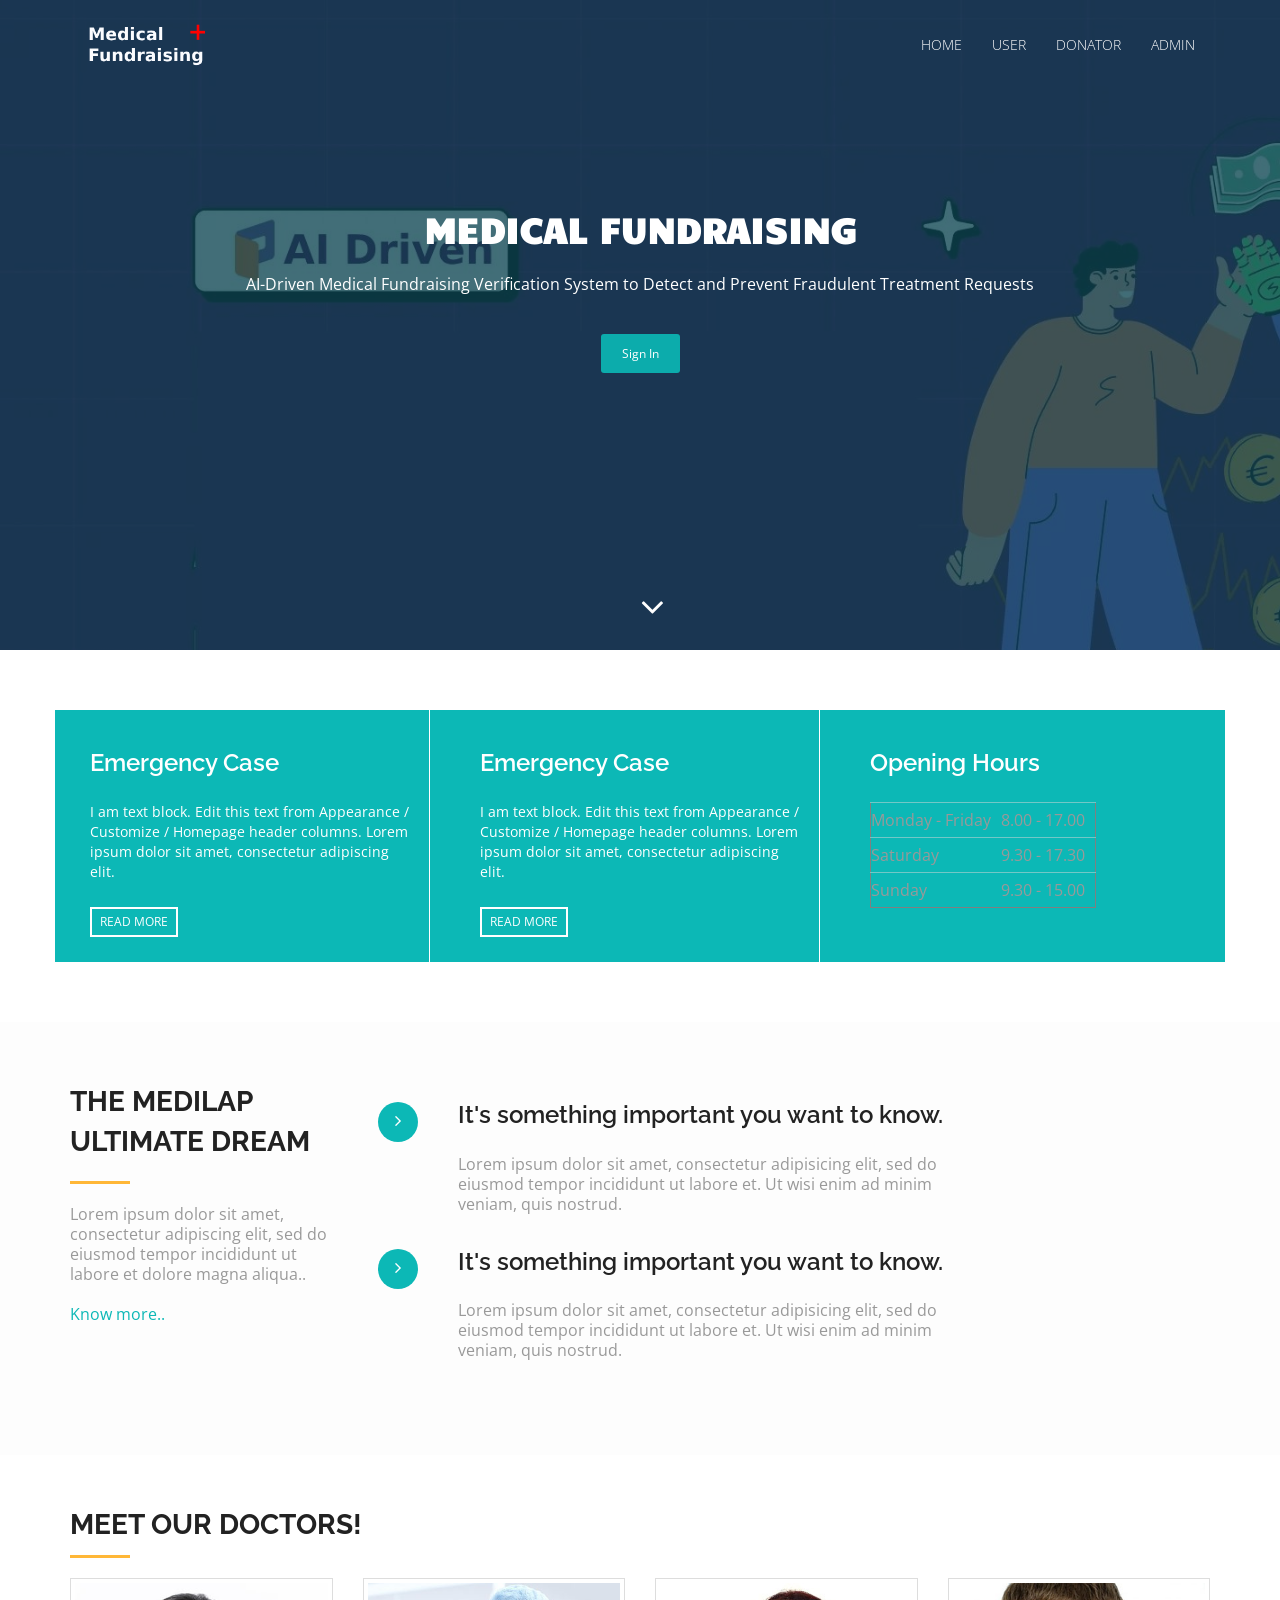
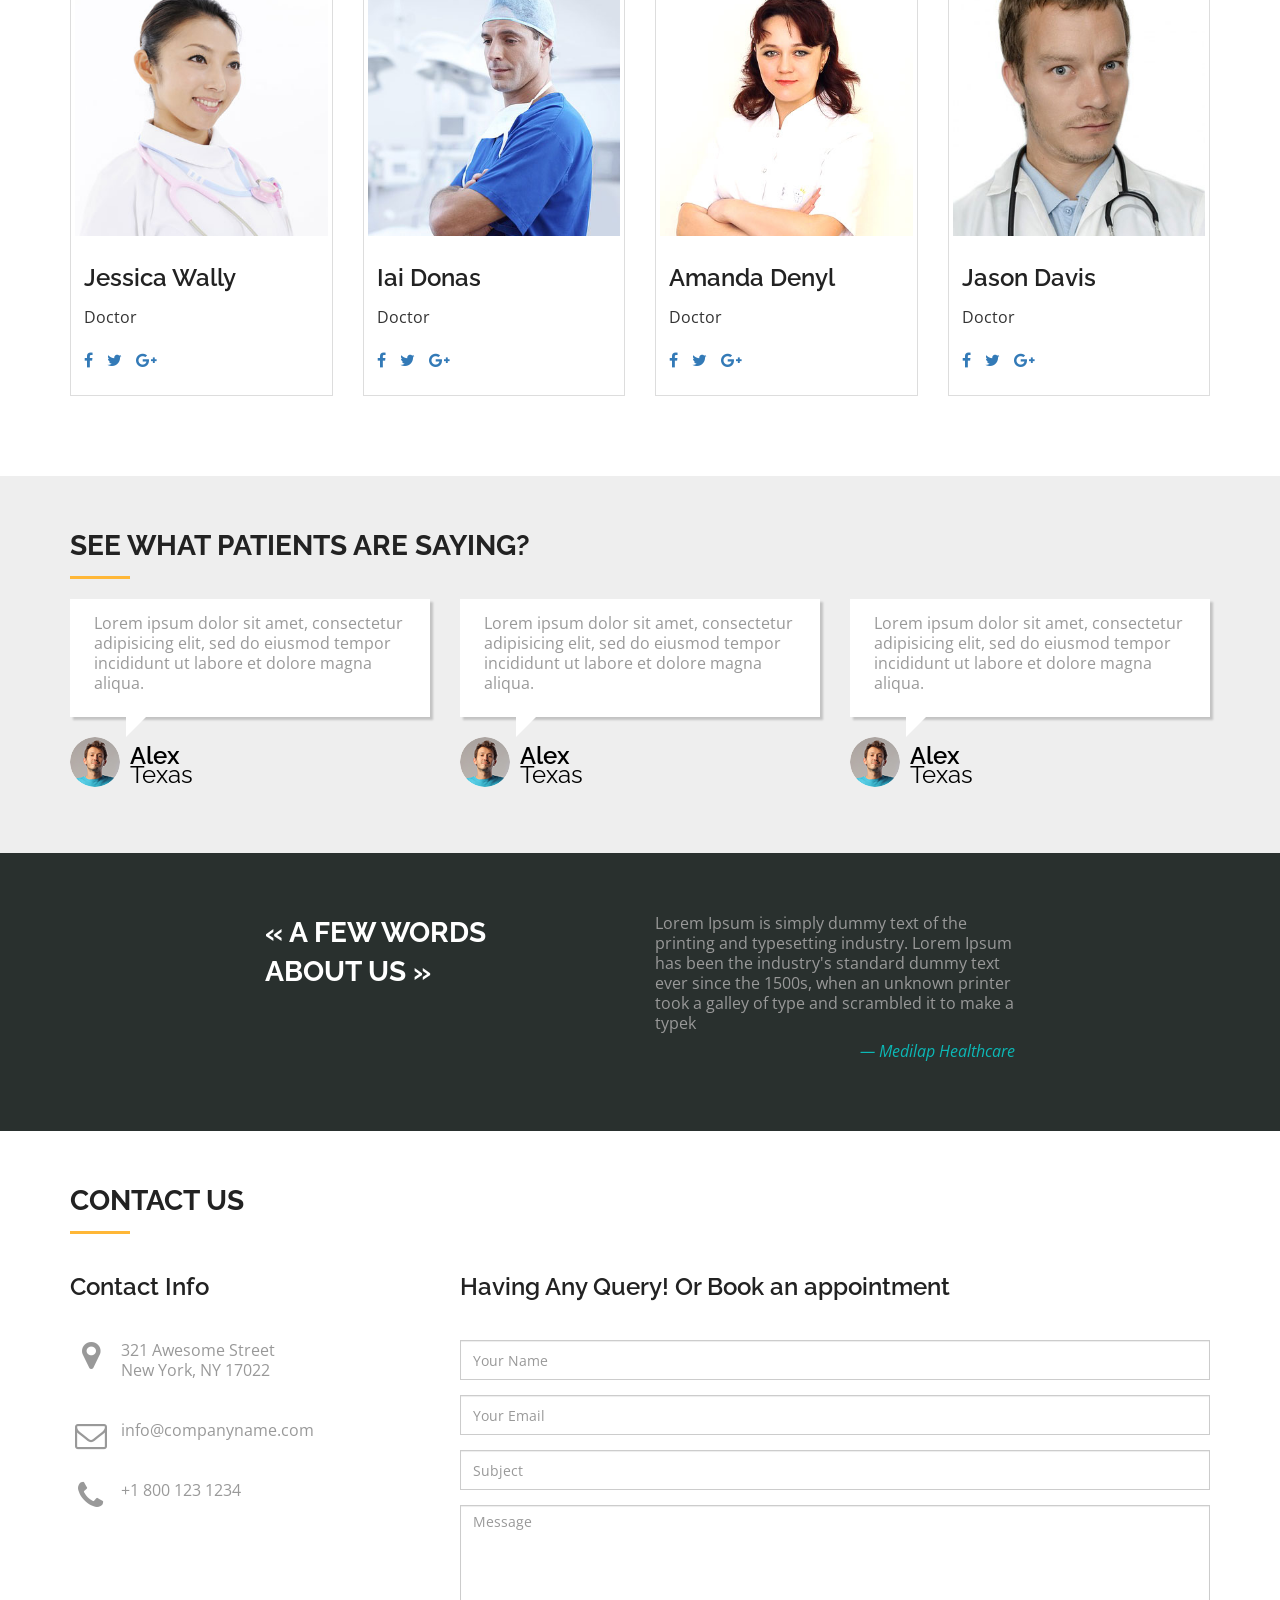
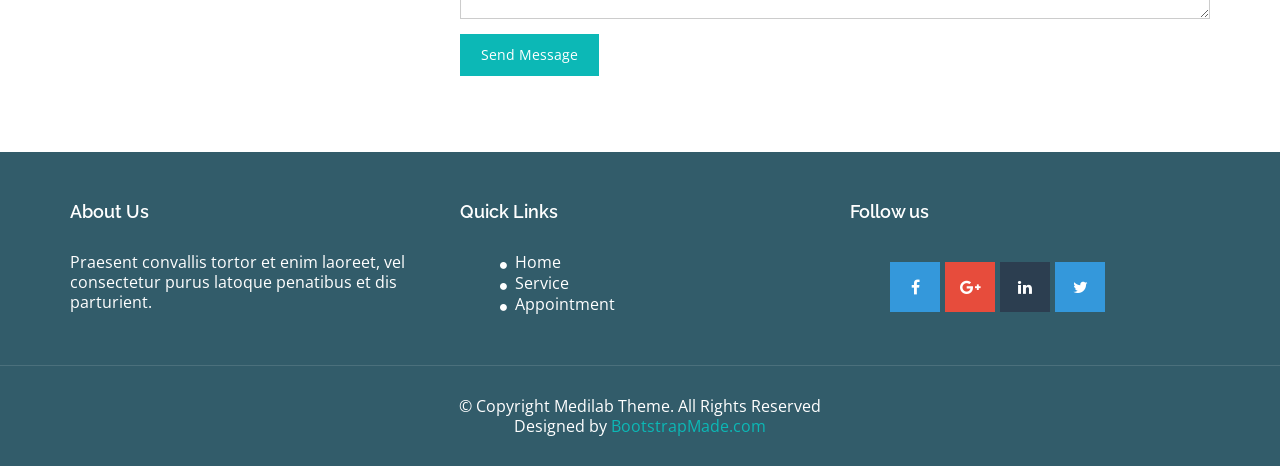
<file: static/index.html>
<html lang="en">

<head>
  <meta charset="utf-8">
  <meta name="viewport" content="width=device-width, initial-scale=1">
  <title>Medilab Free Bootstrap HTML5 Template</title>
  <meta name="description" content="Free Bootstrap Theme by BootstrapMade.com">
  <meta name="keywords" content="free website templates, free bootstrap themes, free template, free bootstrap, free website template">

  <link rel="stylesheet" type="text/css" href="https://fonts.googleapis.com/css?family=Open+Sans|Raleway|Candal">
  <link rel="stylesheet" type="text/css" href="css/font-awesome.min.css">
  <link rel="stylesheet" type="text/css" href="css/bootstrap.min.css">
  <link rel="stylesheet" type="text/css" href="css/style.css">
  <!-- =======================================================
    Theme Name: Medilab
    Theme URL: https://bootstrapmade.com/medilab-free-medical-bootstrap-theme/
    Author: BootstrapMade.com
    Author URL: https://bootstrapmade.com
  ======================================================= -->
</head>

<body id="myPage" data-spy="scroll" data-target=".navbar" data-offset="60">
  <!--banner-->
  <section id="banner" class="banner">
    <div class="bg-color">
      <nav class="navbar navbar-default navbar-fixed-top">
        <div class="container">
          <div class="col-md-12">
            <div class="navbar-header">
              <button type="button" class="navbar-toggle" data-toggle="collapse" data-target="#myNavbar">
				        <span class="icon-bar"></span>
				        <span class="icon-bar"></span>
				        <span class="icon-bar"></span>
				      </button>
              <a class="navbar-brand" href="#"><img src="img/logo.png" class="img-responsive" style="width: 140px; margin-top: -16px;"></a>
            </div>
            <div class="collapse navbar-collapse navbar-right" id="myNavbar">
              <ul class="nav navbar-nav">
                <li class=""><a href="/">Home</a></li>
                <li class=""><a href="/login">User</a></li>
                <li class=""><a href="/login_donator">Donator</a></li>
				<li class=""><a href="/login_admin">Admin</a></li>
                <!--<li class=""><a href="#testimonial">Admin</a></li>-->
              </ul>
            </div>
          </div>
        </div>
      </nav>
      <div class="container">
        <div class="row">
          <div class="banner-info">
            <div class="banner-logo text-center">
              <!--<img src="img/logo.png" class="img-responsive">-->
            </div>
            <div class="banner-text text-center">
              <h1 class="white">Medical Fundraising</h1>
              <p>AI-Driven Medical Fundraising Verification System to Detect and
Prevent Fraudulent Treatment Requests</p>
              <a href="#contact" class="btn btn-appoint">Sign In</a>
            </div>
            <div class="overlay-detail text-center">
              <a href="#service"><i class="fa fa-angle-down"></i></a>
            </div>
          </div>
        </div>
      </div>
    </div>
  </section>
  <!--/ banner-->
  <!--service-->
  
  <!--/ service-->
  <!--cta-->
  <section id="cta-1" class="section-padding">
    <div class="container">
      <div class="row">
        <div class="schedule-tab">
          <div class="col-md-4 col-sm-4 bor-left">
            <div class="mt-boxy-color"></div>
            <div class="medi-info">
              <h3>Emergency Case</h3>
              <p>I am text block. Edit this text from Appearance / Customize / Homepage header columns. Lorem ipsum dolor sit amet, consectetur adipiscing elit. </p>
              <a href="#" class="medi-info-btn">READ MORE</a>
            </div>
          </div>
          <div class="col-md-4 col-sm-4">
            <div class="medi-info">
              <h3>Emergency Case</h3>
              <p>I am text block. Edit this text from Appearance / Customize / Homepage header columns. Lorem ipsum dolor sit amet, consectetur adipiscing elit. </p>
              <a href="#" class="medi-info-btn">READ MORE</a>
            </div>
          </div>
          <div class="col-md-4 col-sm-4 mt-boxy-3">
            <div class="mt-boxy-color"></div>
            <div class="time-info">
              <h3>Opening Hours</h3>
              <table style="margin: 8px 0px 0px;" border="1">
                <tbody>
                  <tr>
                    <td>Monday - Friday</td>
                    <td>8.00 - 17.00</td>
                  </tr>
                  <tr>
                    <td>Saturday</td>
                    <td>9.30 - 17.30</td>
                  </tr>
                  <tr>
                    <td>Sunday</td>
                    <td>9.30 - 15.00</td>
                  </tr>
                </tbody>
              </table>
            </div>
          </div>
        </div>
      </div>
    </div>
  </section>
  <!--cta-->
  <!--about-->
  <section id="about" class="section-padding">
    <div class="container">
      <div class="row">
        <div class="col-md-3 col-sm-4 col-xs-12">
          <div class="section-title">
            <h2 class="head-title lg-line">The Medilap <br>Ultimate Dream</h2>
            <hr class="botm-line">
            <p class="sec-para">Lorem ipsum dolor sit amet, consectetur adipiscing elit, sed do eiusmod tempor incididunt ut labore et dolore magna aliqua..</p>
            <a href="" style="color: #0cb8b6; padding-top:10px;">Know more..</a>
          </div>
        </div>
        <div class="col-md-9 col-sm-8 col-xs-12">
          <div style="visibility: visible;" class="col-sm-9 more-features-box">
            <div class="more-features-box-text">
              <div class="more-features-box-text-icon"> <i class="fa fa-angle-right" aria-hidden="true"></i> </div>
              <div class="more-features-box-text-description">
                <h3>It's something important you want to know.</h3>
                <p>Lorem ipsum dolor sit amet, consectetur adipisicing elit, sed do eiusmod tempor incididunt ut labore et. Ut wisi enim ad minim veniam, quis nostrud.</p>
              </div>
            </div>
            <div class="more-features-box-text">
              <div class="more-features-box-text-icon"> <i class="fa fa-angle-right" aria-hidden="true"></i> </div>
              <div class="more-features-box-text-description">
                <h3>It's something important you want to know.</h3>
                <p>Lorem ipsum dolor sit amet, consectetur adipisicing elit, sed do eiusmod tempor incididunt ut labore et. Ut wisi enim ad minim veniam, quis nostrud.</p>
              </div>
            </div>
          </div>
        </div>
      </div>
    </div>
  </section>
  <!--/ about-->
  <!--doctor team-->
  <section id="doctor-team" class="section-padding">
    <div class="container">
      <div class="row">
        <div class="col-md-12">
          <h2 class="ser-title">Meet Our Doctors!</h2>
          <hr class="botm-line">
        </div>
        <div class="col-md-3 col-sm-3 col-xs-6">
          <div class="thumbnail">
            <img src="img/doctor1.jpg" alt="..." class="team-img">
            <div class="caption">
              <h3>Jessica Wally</h3>
              <p>Doctor</p>
              <ul class="list-inline">
                <li><a href="#"><i class="fa fa-facebook"></i></a></li>
                <li><a href="#"><i class="fa fa-twitter"></i></a></li>
                <li><a href="#"><i class="fa fa-google-plus"></i></a></li>
              </ul>
            </div>
          </div>
        </div>
        <div class="col-md-3 col-sm-3 col-xs-6">
          <div class="thumbnail">
            <img src="img/doctor2.jpg" alt="..." class="team-img">
            <div class="caption">
              <h3>Iai Donas</h3>
              <p>Doctor</p>
              <ul class="list-inline">
                <li><a href="#"><i class="fa fa-facebook"></i></a></li>
                <li><a href="#"><i class="fa fa-twitter"></i></a></li>
                <li><a href="#"><i class="fa fa-google-plus"></i></a></li>
              </ul>
            </div>
          </div>
        </div>
        <div class="col-md-3 col-sm-3 col-xs-6">
          <div class="thumbnail">
            <img src="img/doctor3.jpg" alt="..." class="team-img">
            <div class="caption">
              <h3>Amanda Denyl</h3>
              <p>Doctor</p>
              <ul class="list-inline">
                <li><a href="#"><i class="fa fa-facebook"></i></a></li>
                <li><a href="#"><i class="fa fa-twitter"></i></a></li>
                <li><a href="#"><i class="fa fa-google-plus"></i></a></li>
              </ul>
            </div>
          </div>
        </div>
        <div class="col-md-3 col-sm-3 col-xs-6">
          <div class="thumbnail">
            <img src="img/doctor4.jpg" alt="..." class="team-img">
            <div class="caption">
              <h3>Jason Davis</h3>
              <p>Doctor</p>
              <ul class="list-inline">
                <li><a href="#"><i class="fa fa-facebook"></i></a></li>
                <li><a href="#"><i class="fa fa-twitter"></i></a></li>
                <li><a href="#"><i class="fa fa-google-plus"></i></a></li>
              </ul>
            </div>
          </div>
        </div>
      </div>
    </div>
  </section>
  <!--/ doctor team-->
  <!--testimonial-->
  <section id="testimonial" class="section-padding">
    <div class="container">
      <div class="row">
        <div class="col-md-12">
          <h2 class="ser-title">see what patients are saying?</h2>
          <hr class="botm-line">
        </div>
        <div class="col-md-4 col-sm-4">
          <div class="testi-details">
            <!-- Paragraph -->
            <p>Lorem ipsum dolor sit amet, consectetur adipisicing elit, sed do eiusmod tempor incididunt ut labore et dolore magna aliqua.</p>
          </div>
          <div class="testi-info">
            <!-- User Image -->
            <a href="#"><img src="img/thumb.png" alt="" class="img-responsive"></a>
            <!-- User Name -->
            <h3>Alex<span>Texas</span></h3>
          </div>
        </div>
        <div class="col-md-4 col-sm-4">
          <div class="testi-details">
            <!-- Paragraph -->
            <p>Lorem ipsum dolor sit amet, consectetur adipisicing elit, sed do eiusmod tempor incididunt ut labore et dolore magna aliqua.</p>
          </div>
          <div class="testi-info">
            <!-- User Image -->
            <a href="#"><img src="img/thumb.png" alt="" class="img-responsive"></a>
            <!-- User Name -->
            <h3>Alex<span>Texas</span></h3>
          </div>
        </div>
        <div class="col-md-4 col-sm-4">
          <div class="testi-details">
            <!-- Paragraph -->
            <p>Lorem ipsum dolor sit amet, consectetur adipisicing elit, sed do eiusmod tempor incididunt ut labore et dolore magna aliqua.</p>
          </div>
          <div class="testi-info">
            <!-- User Image -->
            <a href="#"><img src="img/thumb.png" alt="" class="img-responsive"></a>
            <!-- User Name -->
            <h3>Alex<span>Texas</span></h3>
          </div>
        </div>
      </div>
    </div>
  </section>
  <!--/ testimonial-->
  <!--cta 2-->
  <section id="cta-2" class="section-padding">
    <div class="container">
      <div class=" row">
        <div class="col-md-2"></div>
        <div class="text-right-md col-md-4 col-sm-4">
          <h2 class="section-title white lg-line">« A few words<br> about us »</h2>
        </div>
        <div class="col-md-4 col-sm-5">
          Lorem Ipsum is simply dummy text of the printing and typesetting industry. Lorem Ipsum has been the industry's standard dummy text ever since the 1500s, when an unknown printer took a galley of type and scrambled it to make a typek
          <p class="text-right text-primary"><i>— Medilap Healthcare</i></p>
        </div>
        <div class="col-md-2"></div>
      </div>
    </div>
  </section>
  <!--cta-->
  <!--contact-->
  <section id="contact" class="section-padding">
    <div class="container">
      <div class="row">
        <div class="col-md-12">
          <h2 class="ser-title">Contact us</h2>
          <hr class="botm-line">
        </div>
        <div class="col-md-4 col-sm-4">
          <h3>Contact Info</h3>
          <div class="space"></div>
          <p><i class="fa fa-map-marker fa-fw pull-left fa-2x"></i>321 Awesome Street<br> New York, NY 17022</p>
          <div class="space"></div>
          <p><i class="fa fa-envelope-o fa-fw pull-left fa-2x"></i>info@companyname.com</p>
          <div class="space"></div>
          <p><i class="fa fa-phone fa-fw pull-left fa-2x"></i>+1 800 123 1234</p>
        </div>
        <div class="col-md-8 col-sm-8 marb20">
          <div class="contact-info">
            <h3 class="cnt-ttl">Having Any Query! Or Book an appointment</h3>
            <div class="space"></div>
            <div id="sendmessage">Your message has been sent. Thank you!</div>
            <div id="errormessage"></div>
            <form action="" method="post" role="form" class="contactForm">
              <div class="form-group">
                <input type="text" name="name" class="form-control br-radius-zero" id="name" placeholder="Your Name" data-rule="minlen:4" data-msg="Please enter at least 4 chars" />
                <div class="validation"></div>
              </div>
              <div class="form-group">
                <input type="email" class="form-control br-radius-zero" name="email" id="email" placeholder="Your Email" data-rule="email" data-msg="Please enter a valid email" />
                <div class="validation"></div>
              </div>
              <div class="form-group">
                <input type="text" class="form-control br-radius-zero" name="subject" id="subject" placeholder="Subject" data-rule="minlen:4" data-msg="Please enter at least 8 chars of subject" />
                <div class="validation"></div>
              </div>
              <div class="form-group">
                <textarea class="form-control br-radius-zero" name="message" rows="5" data-rule="required" data-msg="Please write something for us" placeholder="Message"></textarea>
                <div class="validation"></div>
              </div>

              <div class="form-action">
                <button type="submit" class="btn btn-form">Send Message</button>
              </div>
            </form>
          </div>
        </div>
      </div>
    </div>
  </section>
  <!--/ contact-->
  <!--footer-->
  <footer id="footer">
    <div class="top-footer">
      <div class="container">
        <div class="row">
          <div class="col-md-4 col-sm-4 marb20">
            <div class="ftr-tle">
              <h4 class="white no-padding">About Us</h4>
            </div>
            <div class="info-sec">
              <p>Praesent convallis tortor et enim laoreet, vel consectetur purus latoque penatibus et dis parturient.</p>
            </div>
          </div>
          <div class="col-md-4 col-sm-4 marb20">
            <div class="ftr-tle">
              <h4 class="white no-padding">Quick Links</h4>
            </div>
            <div class="info-sec">
              <ul class="quick-info">
                <li><a href="index.html"><i class="fa fa-circle"></i>Home</a></li>
                <li><a href="#service"><i class="fa fa-circle"></i>Service</a></li>
                <li><a href="#contact"><i class="fa fa-circle"></i>Appointment</a></li>
              </ul>
            </div>
          </div>
          <div class="col-md-4 col-sm-4 marb20">
            <div class="ftr-tle">
              <h4 class="white no-padding">Follow us</h4>
            </div>
            <div class="info-sec">
              <ul class="social-icon">
                <li class="bglight-blue"><i class="fa fa-facebook"></i></li>
                <li class="bgred"><i class="fa fa-google-plus"></i></li>
                <li class="bgdark-blue"><i class="fa fa-linkedin"></i></li>
                <li class="bglight-blue"><i class="fa fa-twitter"></i></li>
              </ul>
            </div>
          </div>
        </div>
      </div>
    </div>
    <div class="footer-line">
      <div class="container">
        <div class="row">
          <div class="col-md-12 text-center">
            © Copyright Medilab Theme. All Rights Reserved
            <div class="credits">
              <!--
                All the links in the footer should remain intact.
                You can delete the links only if you purchased the pro version.
                Licensing information: https://bootstrapmade.com/license/
                Purchase the pro version with working PHP/AJAX contact form: https://bootstrapmade.com/buy/?theme=Medilab
              -->
              Designed by <a href="https://bootstrapmade.com/">BootstrapMade.com</a>
            </div>
          </div>
        </div>
      </div>
    </div>
  </footer>
  <!--/ footer-->

  <script src="js/jquery.min.js"></script>
  <script src="js/jquery.easing.min.js"></script>
  <script src="js/bootstrap.min.js"></script>
  <script src="js/custom.js"></script>
  <script src="contactform/contactform.js"></script>

</body>

</html>
</file>
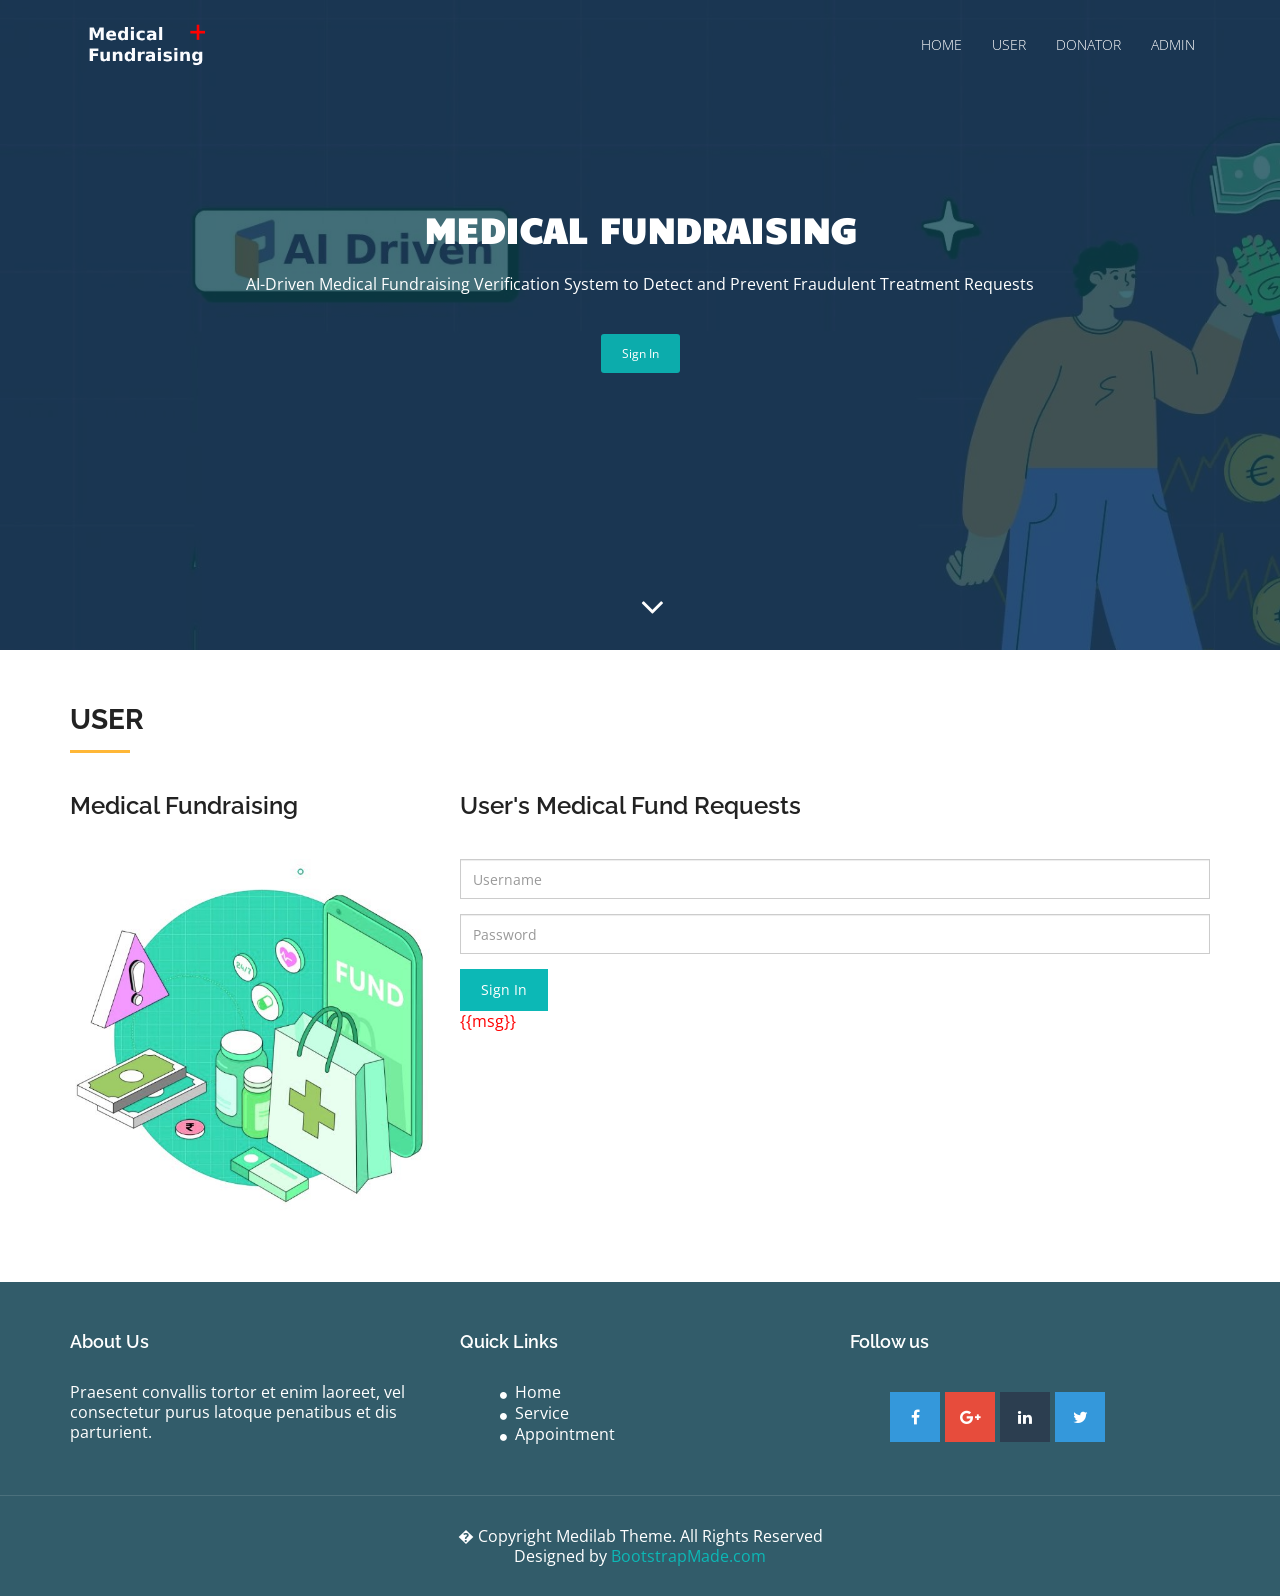
<file: static/login.html>
<html lang="en">

<head>
  <meta charset="utf-8">
  <meta name="viewport" content="width=device-width, initial-scale=1">
  <title>Medical Fundraising</title>
  <meta name="description" content="Free Bootstrap Theme by BootstrapMade.com">
  <meta name="keywords" content="free website templates, free bootstrap themes, free template, free bootstrap, free website template">

  <link rel="stylesheet" type="text/css" href="https://fonts.googleapis.com/css?family=Open+Sans|Raleway|Candal">
  <link rel="stylesheet" type="text/css" href="css/font-awesome.min.css">
  <link rel="stylesheet" type="text/css" href="css/bootstrap.min.css">
  <link rel="stylesheet" type="text/css" href="css/style.css">
  <!-- =======================================================
    Theme Name: Medilab
    Theme URL: https://bootstrapmade.com/medilab-free-medical-bootstrap-theme/
    Author: BootstrapMade.com
    Author URL: https://bootstrapmade.com
  ======================================================= -->
</head>

<body id="myPage" data-spy="scroll" data-target=".navbar" data-offset="60">
  <!--banner-->
  <section id="banner" class="banner">
    <div class="bg-color">
      <nav class="navbar navbar-default navbar-fixed-top">
        <div class="container">
          <div class="col-md-12">
            <div class="navbar-header">
              <button type="button" class="navbar-toggle" data-toggle="collapse" data-target="#myNavbar">
				        <span class="icon-bar"></span>
				        <span class="icon-bar"></span>
				        <span class="icon-bar"></span>
				      </button>
              <a class="navbar-brand" href="#"><img src="img/logo.png" class="img-responsive" style="width: 140px; margin-top: -16px;"></a>
            </div>
            <div class="collapse navbar-collapse navbar-right" id="myNavbar">
              <ul class="nav navbar-nav">
                <li class=""><a href="/">Home</a></li>
                <li class=""><a href="/login">User</a></li>
                <li class=""><a href="/login_donator">Donator</a></li>
				<li class=""><a href="/login_admin">Admin</a></li>
                <!--<li class=""><a href="#testimonial">Admin</a></li>-->
              </ul>
            </div>
          </div>
        </div>
      </nav>
      <div class="container">
        <div class="row">
          <div class="banner-info">
            <div class="banner-logo text-center">
              <!--<img src="img/logo.png" class="img-responsive">-->
            </div>
            <div class="banner-text text-center">
              <h1 class="white">Medical Fundraising</h1>
              <p>AI-Driven Medical Fundraising Verification System to Detect and
Prevent Fraudulent Treatment Requests</p>
              <a href="#contact" class="btn btn-appoint">Sign In</a>
            </div>
            <div class="overlay-detail text-center">
              <a href="#service"><i class="fa fa-angle-down"></i></a>
            </div>
          </div>
        </div>
      </div>
    </div>
  </section>
  <!--/ banner-->
  <!--service-->

  <!--/ service-->
  <!--cta-->

  <!--cta-->
  <!--about-->

  <!--/ about-->
  <!--doctor team-->

  <!--/ doctor team-->
  <!--testimonial-->
  <!--cta-->
  <!--contact-->
  <section id="contact" class="section-padding">
    <div class="container">
      <div class="row">
        <div class="col-md-12">
          <h2 class="ser-title">User</h2>
          <hr class="botm-line">
        </div>
        <div class="col-md-4 col-sm-4">
          <h3>Medical Fundraising</h3>
          <div class="space"></div>
          <p><img src="img/med1.jpg" class="img-responsive"></p>
        </div>
        <div class="col-md-8 col-sm-8 marb20">
          <div class="contact-info">
            <h3 class="cnt-ttl">User's Medical Fund Requests</h3>
            <div class="space"></div>
            
            <form action="" method="post" role="form" class="contactForm">
              <div class="form-group">
                <input type="text" name="name" class="form-control br-radius-zero" placeholder="Username" required />
                <div class="validation"></div>
              </div>
              <div class="form-group">
                <input type="text" class="form-control br-radius-zero" name="pass" placeholder="Password" required />
                <div class="validation"></div>
              </div>
        
              <div class="form-action">
                <button type="submit" class="btn btn-form">Sign In</button>
              </div>
			  <span style="color:#FF0000">{{msg}}</span>
            </form>
          </div>
        </div>
      </div>
    </div>
  </section>
  <!--/ contact-->
  <!--footer-->
  <footer id="footer">
    <div class="top-footer">
      <div class="container">
        <div class="row">
          <div class="col-md-4 col-sm-4 marb20">
            <div class="ftr-tle">
              <h4 class="white no-padding">About Us</h4>
            </div>
            <div class="info-sec">
              <p>Praesent convallis tortor et enim laoreet, vel consectetur purus latoque penatibus et dis parturient.</p>
            </div>
          </div>
          <div class="col-md-4 col-sm-4 marb20">
            <div class="ftr-tle">
              <h4 class="white no-padding">Quick Links</h4>
            </div>
            <div class="info-sec">
              <ul class="quick-info">
                <li><a href="index.html"><i class="fa fa-circle"></i>Home</a></li>
                <li><a href="#service"><i class="fa fa-circle"></i>Service</a></li>
                <li><a href="#contact"><i class="fa fa-circle"></i>Appointment</a></li>
              </ul>
            </div>
          </div>
          <div class="col-md-4 col-sm-4 marb20">
            <div class="ftr-tle">
              <h4 class="white no-padding">Follow us</h4>
            </div>
            <div class="info-sec">
              <ul class="social-icon">
                <li class="bglight-blue"><i class="fa fa-facebook"></i></li>
                <li class="bgred"><i class="fa fa-google-plus"></i></li>
                <li class="bgdark-blue"><i class="fa fa-linkedin"></i></li>
                <li class="bglight-blue"><i class="fa fa-twitter"></i></li>
              </ul>
            </div>
          </div>
        </div>
      </div>
    </div>
    <div class="footer-line">
      <div class="container">
        <div class="row">
          <div class="col-md-12 text-center">
            � Copyright Medilab Theme. All Rights Reserved
            <div class="credits">
              <!--
                All the links in the footer should remain intact.
                You can delete the links only if you purchased the pro version.
                Licensing information: https://bootstrapmade.com/license/
                Purchase the pro version with working PHP/AJAX contact form: https://bootstrapmade.com/buy/?theme=Medilab
              -->
              Designed by <a href="https://bootstrapmade.com/">BootstrapMade.com</a>
            </div>
          </div>
        </div>
      </div>
    </div>
  </footer>
  <!--/ footer-->

  <script src="js/jquery.min.js"></script>
  <script src="js/jquery.easing.min.js"></script>
  <script src="js/bootstrap.min.js"></script>
  <script src="js/custom.js"></script>
  <script src="contactform/contactform.js"></script>

</body>

</html>
</file>
<file: static/css/style.css>
/*
    Theme Name: Medilab
    Theme URL: https://bootstrapmade.com/medilab-free-medical-bootstrap-theme/
    Author: BootstrapMade.com
    Author URL: https://bootstrapmade.com
*/

body {
	font-family: 'Open Sans', sans-serif;
	line-height: 20px;
	color: #999999;
	font-size: 300;
	font-size: 16px;
}
ol, ul {
	list-style: none;
}
blockquote, q {
	quotes: none;
}
blockquote:before, blockquote:after,
q:before, q:after {
	content: '';
	content: none;
}
table {
	border-collapse: collapse;
	border-spacing: 0;
}
h1, h2, h3, h4, h5, h6
{
	font-family: 'Raleway', sans-serif;
	font-weight: 600;
	color: #222222;
}
a, a:hover, a:focus, a:active{
    outline: none;
}

.section-padding{
	padding: 60px 0px;

}
h2 {
    line-height: 20px;
    margin: 0;
    font-size: 28px;
    font-weight: 700;
    text-transform: uppercase;
}
hr.botm-line {
    height: 3px;
    width: 60px;
    background: #ffb737;
    position: relative;
    border: 0;
    margin: 20px 0 20px 0;
}

/***************************************
banner
***************************************/
.navbar {
    margin-bottom: 0px;
    border: 0px;
}
.navbar {
    border-radius: 0px;
}
.navbar-default {
    background-color: #fff;
    padding: 20px 0;
    transition: all 0.3s;
}
.navbar-default {
    background-color: transparent;
    border: 0px;
}
.navbar {
    border-radius: 0px;
}

.navbar-brand
{
	font-family: 'Chewy', cursive;
	font-size: 32px;
}

.navbar-brand img {
    padding-top: 2px;
    width: 120px !important;
}

.navbar-default .navbar-brand, .navbar-default .navbar-brand:hover, .navbar-default .navbar-brand:focus {
    color: #EA6045;
}

@media (max-width: 768px) {
	.navbar-collapse {
		background: rgba(28,74,90, 0.9);
	}
}

.top-nav-collapse {
    padding: 0;
    background: rgba(28,74,90, 0.9);
}

.white, .white:hover, .white:focus
{
	color: #fff;
	width: 100% !important;
}
.block
{
	display: block;
}
.navbar-default .navbar-nav > .active > a, .navbar-default .navbar-nav > .active > a:focus, .navbar-default .navbar-nav > .active > a:hover {
    color: #fff;
    text-transform: uppercase;
    background-color: rgba(12, 184, 182, 0.21);
}
.navbar-default .navbar-nav > li > a
{
	color: #fff;
	text-transform: uppercase;
	font-size: 14px;
	font-weight: 300;
}
.navbar-default .navbar-nav > li > a:hover, .navbar-default .navbar-nav > li > a:focus
{
	color: #fff;
    text-transform: uppercase;
    background-color: rgba(12, 184, 182, 0.21);
}
.affix {
    background-color: #ffffff !important;
}
.affix .navbar-nav > li > a:hover, .affix .navbar-nav > li > a:focus
{
    background-color: rgba(12, 184, 182) !important;
}
#banner{
	background: url('../img/bg-banner.jpg') no-repeat fixed;
	background-size: cover;
	min-height: 650px;
	position: relative;
}
.bg-color{
	background-color: RGBA(13, 70, 83, 0.78);
	min-height: 650px;
}
.banner-info{
	padding-top: 190px;
}
.banner-logo img{
	display: inline-block;
}
.banner-text{
	color: #fff;
}
.banner-text h1{
	font-family: 'Candal', sans-serif;
	font-size: 35px;
	text-transform: uppercase;
	padding-bottom:15px;
}
.btn-appoint, .btn-appoint:hover, .btn-appoint:focus{
	margin-top: 30px;
	padding: 10px 20px;
	font-size: 12px;
	background-color: rgba(12, 184, 182, 0.91);
	border-radius: 3px;
	color: #fff;
}
.overlay-detail a i {
    text-align: center;
    position: absolute;
    bottom: 25px;
    font-size: 38px;
    color: #fff;
    margin: 0 auto;
}
.text-primary i{
    padding-top: 8px;
    display: inline-block;
}
/***************************************
services
***************************************/
.icon i{
	color: #0cb8b6;
	font-size: 45px;
	margin-bottom: 25px;
}
.service-info{
	margin-bottom: 20px;
}
.icon-info h4{
	padding-bottom: 15px;
}
.icon-info p{
	font-size: 15px !important;
}
/***************************************
cta-1
***************************************/
.schedule-tab {
	background-color: #0CB8B6;
	float: left;
}
.medi-info{
	border-right: 1px solid #fff;
}
.medi-info, .time-info{
	padding: 20px;
	color: #fff;
}
.medi-info h3, .time-info h3{
	padding-bottom: 16px;
	color: #fff;
	font-weight: 600;
}
.medi-info-btn, .medi-info-btn:hover, .medi-info-btn:focus {
    margin: 15px 0px 5px;
    display: inline-block;
    border: solid white 2px;
    padding: 3px 8px;
    font-size: 12px;
    color: #fff;
    font-weight: 400 !important;
    cursor: pointer;
}
td {
    border: 0px solid #ededed;
    border-top: 1px solid rgba(216, 216, 216, 0.5);
    padding: 6px 10px 6px 0;
}
.medi-info, .time-info{
    font-size: 14px;
}
/***************************************
about
***************************************/
#about{
    background-color: rgba(238, 238, 238, 0.15);
}
.lg-line{
	line-height: 1.4;
	font-size: 28px;
}
.more-features-box-text-icon {
    float: left;
    width: 40px;
    height: 40px;
    padding-top: 6px;
    background: #0cb8b6;
    -moz-border-radius: 50%;
    -webkit-border-radius: 50%;
    border-radius: 50%;
    color: #fff;
    text-align: center;
}
.more-features-box-text-description h3{
    padding-bottom: 15px;
}
.more-features-box-text-icon i {
    font-size: 18px;
    line-height: 26px;
}
.more-features-box-text-description{
	margin-left: 80px;
	margin-bottom: 35px;
}
.sec-para{
	padding-bottom: 10px;
}
/***************************************
doctor team
***************************************/
.thumbnail {
	border-radius: 0px;
}
.caption h3{
    padding-bottom: 5px;
}
.caption p{
    padding-bottom: 10px;
}
/***************************************
testimonial
***************************************/
#testimonial{
    background-color: #eee;
}
.testi-details {
    background: #fff;
    padding: 14px 24px;
    margin-bottom: 20px;
    box-shadow: 3px 3px 2px 0px rgba(0,0,0,0.18);
    position: relative;
}
.testi-info a {
    display: block;
    width: 50px;
    height: 50px;
    background-color: #fff;
    border-radius: 50%;
    float: left;
    margin-right: 10px;
}
.testi-info a img{
	border-radius: 50%;
}
.testi-info h3 {
    display: inline-block;
    line-height: 22px;
    font-weight: 600;
    color: #000;
    margin-top: 8px;
}
.testi-info h3 > span {
    display: block;
    line-height: 16px;
    font-weight: 400;
}
.testi-details::after {
    content: "";
    position: absolute;
    width: 0;
    height: 0;
    border-style: solid;
    border-color: transparent;
    border-left: 0;
    bottom: -40px;
    left: 56px;
    border-top-color: #fff;
    border-width: 20px;
}
.testi-details::before {
    content: '';
    position: absolute;
    transform: rotate(45deg);
    width: 0px;
    height: 0px;
    bottom: -30px;
    left: 45px;
    border-style: solid;
    border-width: 15px;
    border-color: transparent;
    z-index: -1;
    box-shadow: 3px -13px 5px 0px rgba(0, 0, 0, 0.18);
    border-left: 0;
}
/***************************************
cta -2
***************************************/
#cta-2{
	background-color: rgb(41, 48, 46);
}
.white{
	color: #fff;
}
.icon-play, .icon-play:hover, .icon-play:focus{
	background-color: #0CB8B6;
	padding: 5px 10px;
	color: #fff;
	text-decoration: none;
	padding: 5px 17px;
	margin-top: 26px;
	display: block;
}
.text-primary {
    color: #0cb8b6;
}
.icon-mar
{
	margin-right: 7px;
}
/***************************************
contact us
***************************************/
.space {
    margin-top: 40px;
}
.btn-form, .btn-form:hover, .btn-form:focus {
    background-color: #0cb8b6;
    color: #fff;
    border-radius: 0px;
    padding: 10px 20px;
}
.br-radius-zero {
    border-radius: 0px;
}
.form-control{
	height: 40px;
}

.validation {
    color: red;
    display:none;
    margin: 0 0 20px;
    font-weight:400;
    font-size:13px;
}

#sendmessage {
    color: green;
    border:1px solid green;
    display:none;
    text-align:center;
    padding:15px;
    font-weight:600;
    margin-bottom:15px;
}

#errormessage {
    color: red;
    display:none;
    border:1px solid red;
    text-align:center;
    padding:15px;
    font-weight:600;
    margin-bottom:15px;
}

#sendmessage.show, #errormessage.show, .show {
	display:block;
}


/***************************************
footer
***************************************/
#footer{
	background-color: #325C6A;
}
.ftr-tle {
    height: 50px;
}
.info-sec {
    color: #fff;
}
.quick-info li i {
    font-size: 8px;
    width: 15px;
    height: 15px;
    line-height: 15px;
    text-align: left;
}
.social-icon li {
    float: left;
    width: 50px;
    height: 50px;
    line-height: 50px;
    text-align: center;
    margin-right: 5px;
}
.bglight-blue {
    background-color: #3498DB;
}
.bgred {
    background-color: #E74C3C;
}
.bgdark-blue {
    background-color: #2C3E50;
}
.bglight-blue {
    background-color: #3498DB;
}
.top-footer {
    padding: 40px 0px;
    border-bottom: 1px solid rgba(255, 255, 255, 0.12);
}
.footer-line {
    padding: 30px 0px;
    color: #fff;
}

.footer-line a {
    color: #0CB8B6;
}

.quick-info li a{
    color: #fff;
}
.site-link, .site-link:hover, .site-link:focus
{
    color: #0cb8b6;
    text-transform: none;
}
@media (min-width: 551px) and (max-width: 980px){

}
@media (min-width: 220px) and (max-width: 551px){
    .testi-info{
        margin-bottom: 20px;
    }
    .marb20{
        margin-top: 30px;
    }
    h2{
        font-size: 24px;
        line-height: 1.2;
    }
    .section-title{
        margin-bottom: 30px;
    }
    .medi-info {
    border: 0px;
    border-bottom: 1px solid #fff;
    }
    .service-info{
        margin-top: 20px;
        margin-bottom: 0px;
    }
    .caption h3 {
    font-size: 14px;
    }
    .caption p{
    font-size: 12px;
    padding-bottom: 5px;
    }
    .caption ul li a i{
        font-size: 14px;
    }
    .banner-text h1{
        font-size: 24px;
    }
}
</file>
